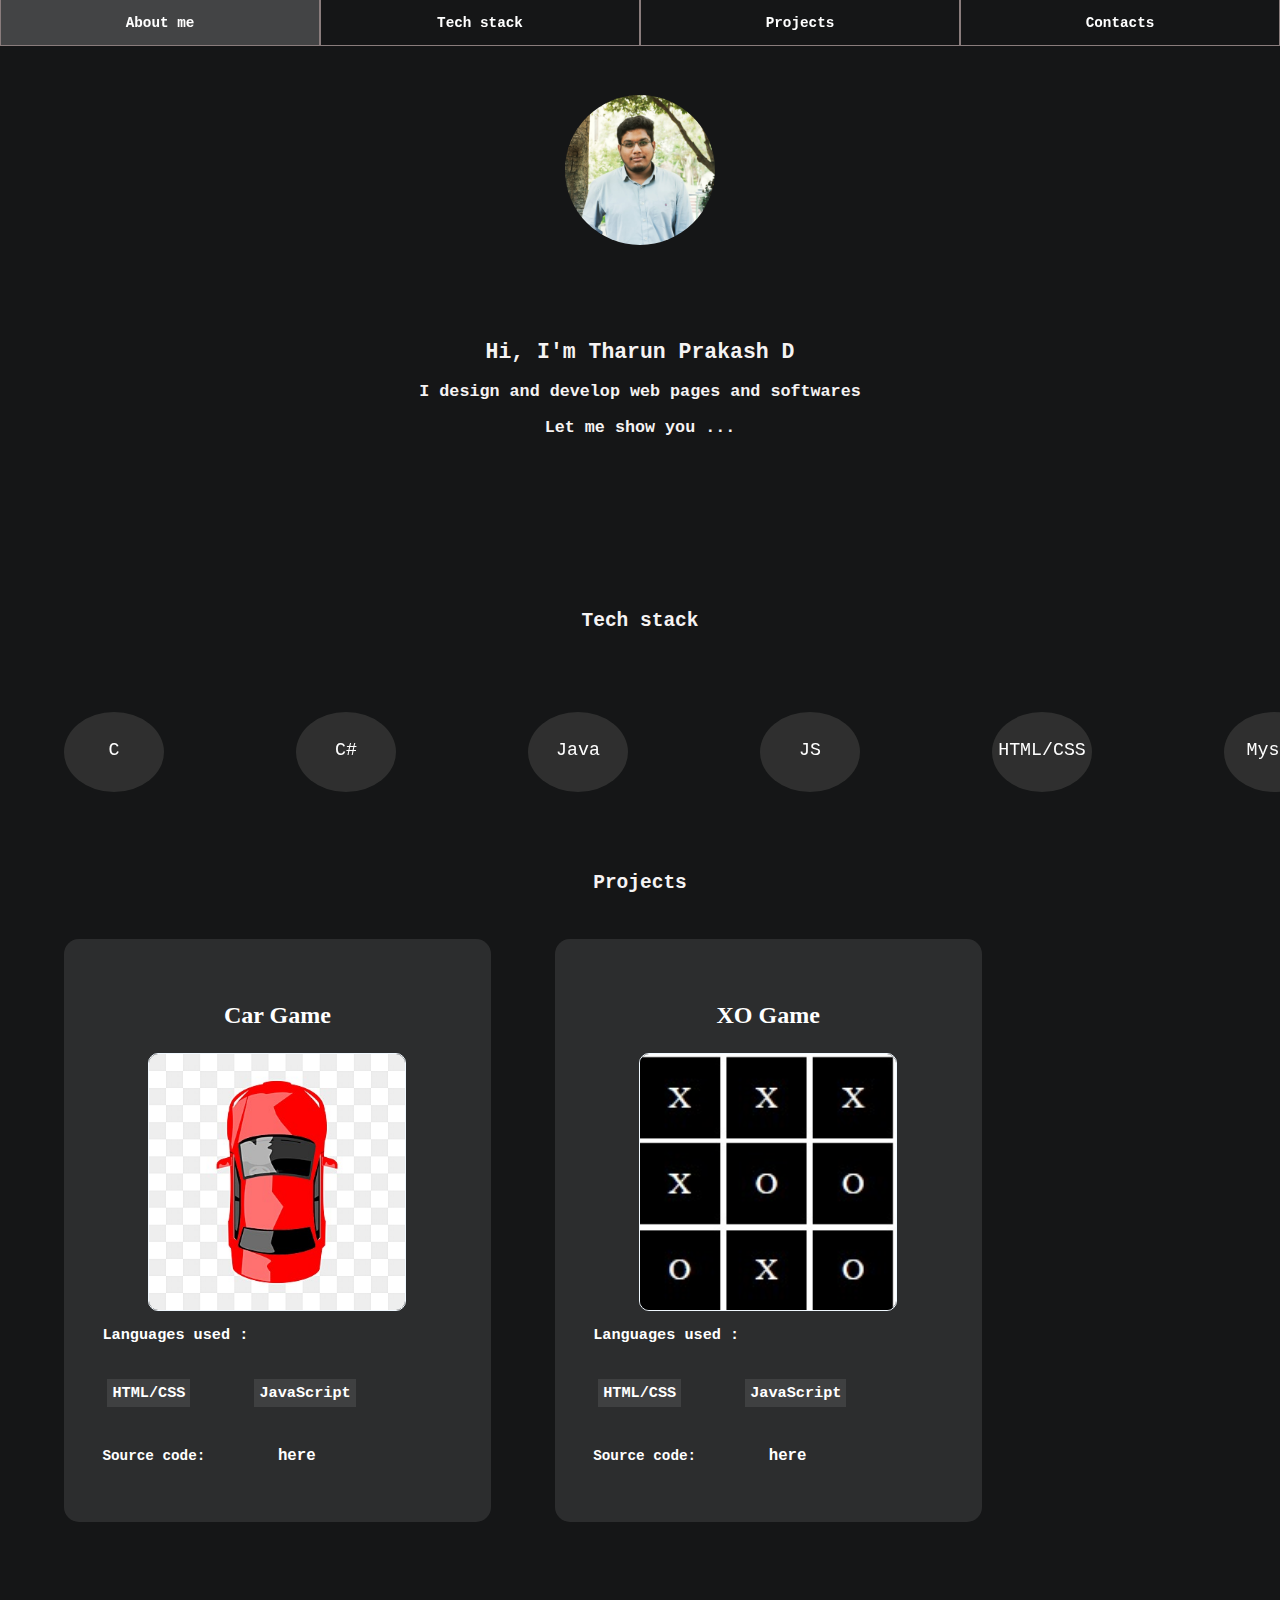
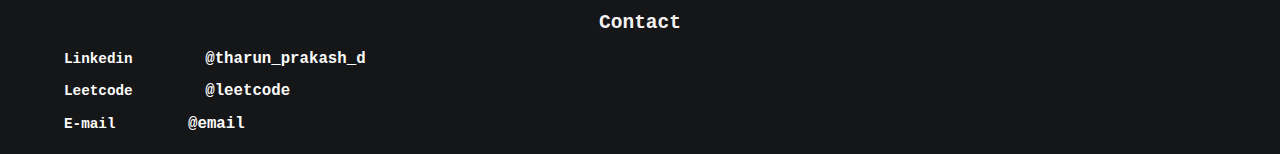
<file: index.html>
<!DOCTYPE html>
<html lang="en">
<head>
    <meta charset="UTF-8">
    <meta name="viewport" content="width=device-width, initial-scale=1.0">
    <title>Tharun Prakash portfolio</title>
    <link rel="icon" href="Tharun.jpg">
    <link rel="stylesheet" href="portfolio.css">
</head>
<body>
    <div class="outer">
        <div class="section">
            <h3 id="about">About me</h3>
            <h3 id="stack">Tech stack</h3>
            <h3 id="pro">Projects</h3>
            <h3 id="cont">Contacts</h3>
        </div>
        <div id="aboutme">
            <div class="image">
                <img src="Tharun.jpg">
            </div>
            <div class="name">
                <h2>Hi, I'm Tharun Prakash D</h2>
                <h3>I design and develop web pages and softwares</h3>
                <h3 id="tech">Let me show you ...</h3>
            </div>
        </div>
        <h2>Tech stack</h2>
        <div class="Techstack">
            <div class="lang"><h3>C</h3></div>
            <div class="lang"><h3>C#</h3></div>
            <div class="lang"><h3>Java</h3></div>
            <div class="lang"><h3>JS</h3></div>
            <div class="lang"><h3>HTML/CSS</h3></div>
            <div class="lang" id="proj"><h3>Mysql</h3></div>
        </div>
    </div>
    <h2>Projects</h2>
    <div class="project">
        <dic id="carredirect">
        <div class="cargame">
            <h3 class="title1">Car Game</h3>
            <div class="image1">
            <img src="car.jpg">
            </div>
            <h3>Languages used :</h3>
            <div class="lanused1">
                <h3>HTML/CSS</h3>
                <h3>JavaScript</h3>
            </div>
            <h4>Source code: <a href="https://github.com/Tharun-Prakash-D/game">here</a></h4>
        </div>
    </dic>
        <div id="xoredirect">
        <div class="XOgame">
            <h3 class="title1">XO Game</h3>
            <div class="image1">
            <img src="xo.jpg">
            </div>
            <h3>Languages used :</h3>
            <div class="lanused1">
                <h3>HTML/CSS</h3>
                <h3>JavaScript</h3>
            </div>
            <h4>Source code: <a href="https://github.com/Tharun-Prakash-D/xo">here</a></h4>
        </div>
    </div>
        </div>
        <div class="contact">
            <h2 id="conta">Contact</h2>
            <div class="link">
                <h3>Linkedin <a href="https://www.linkedin.com/in/tharun-prakash-d-5a29691a1">@tharun_prakash_d</a></h3>
                <h3>Leetcode <a href="https://leetcode.com/Tharun_Prakash_D/">@leetcode</a></h3>
                <h3>E-mail <a href="mailto:tharunprakashd@gmail.com">@email</a></h3>
            </div>
        </div>
    </div>
    <script src="portfolio.js"></script>
</body>
</html>
</file>
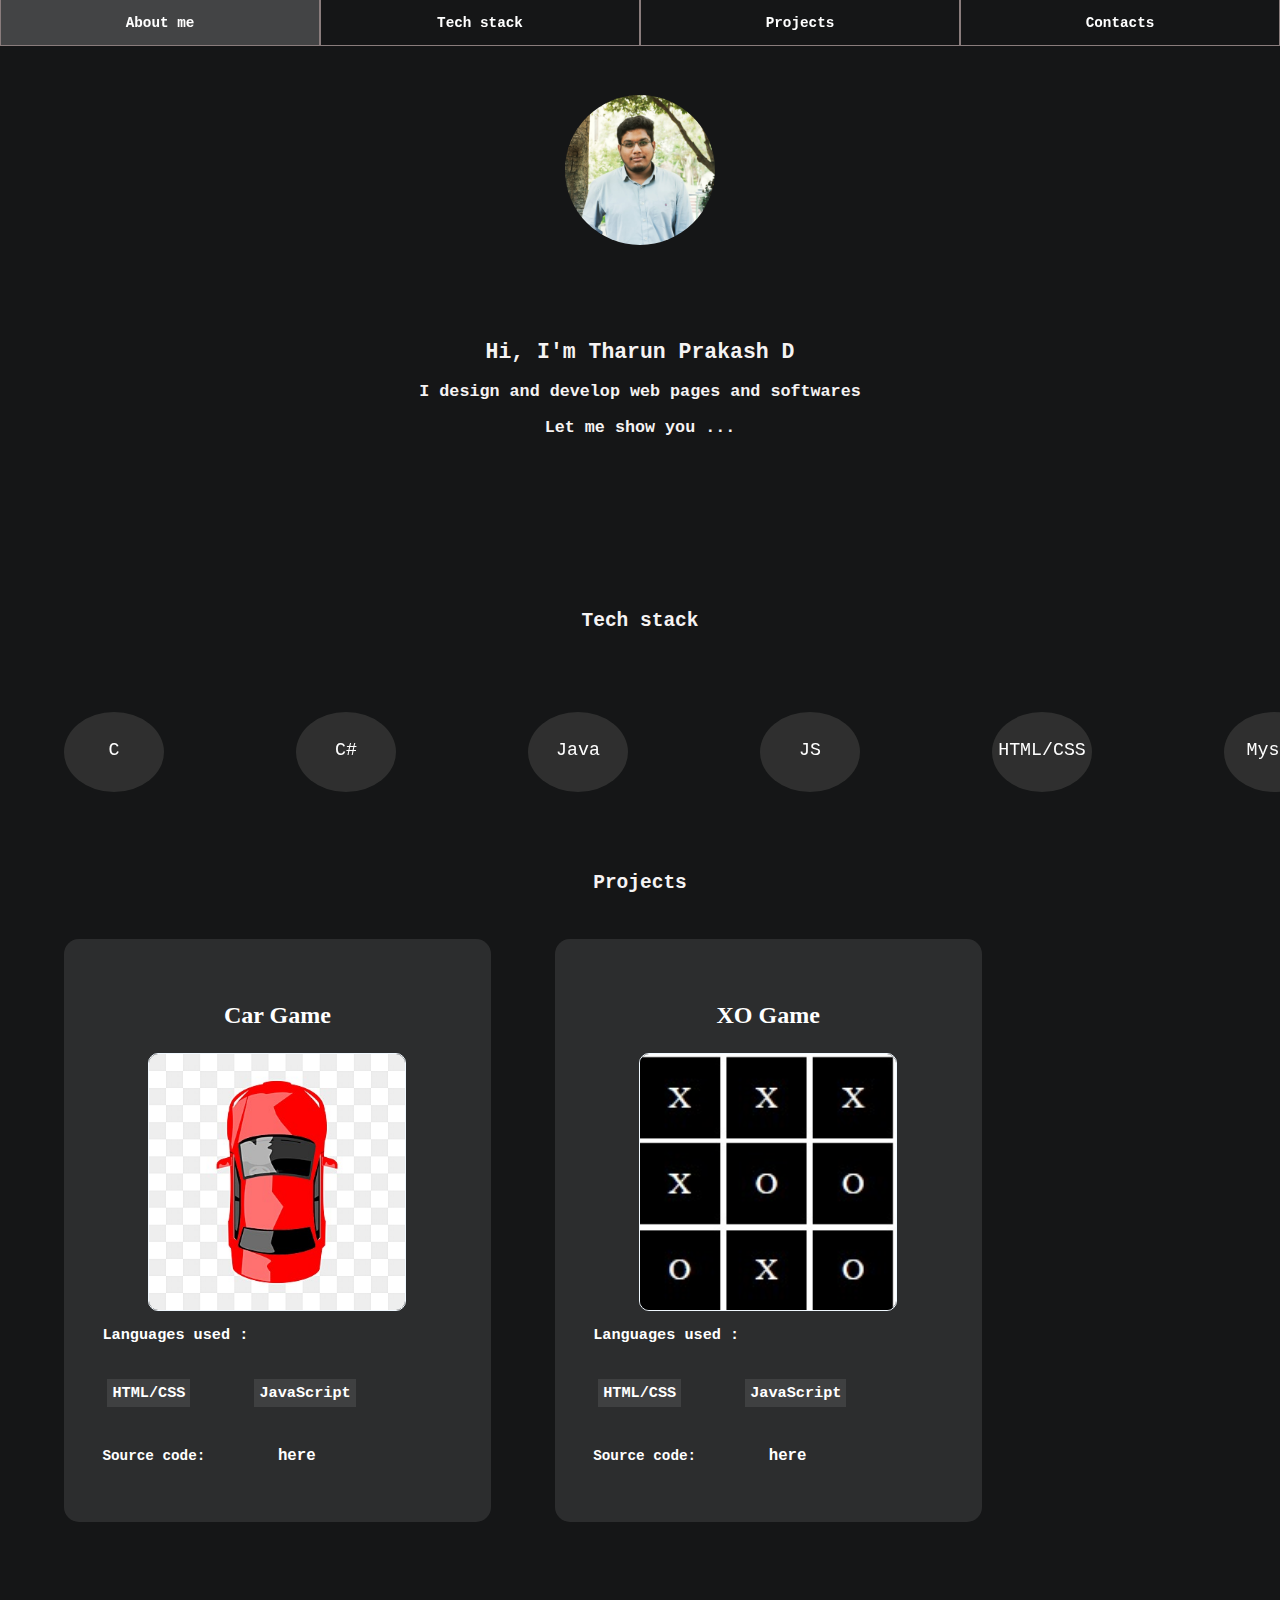
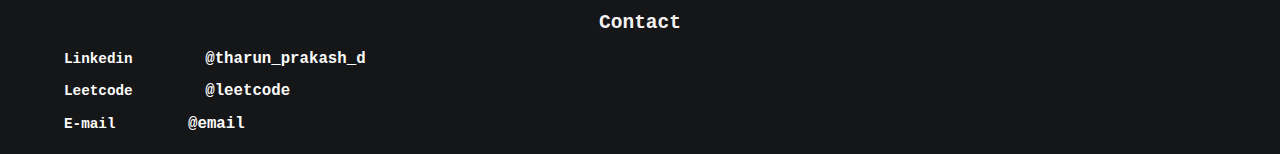
<file: portfolio.html>
<!DOCTYPE html>
<html lang="en">
<head>
    <meta charset="UTF-8">
    <meta name="viewport" content="width=device-width, initial-scale=1.0">
    <title>Tharun Prakash portfolio</title>
    <link rel="icon" href="Tharun.jpg">
    <link rel="stylesheet" href="portfolio.css">
</head>
<body>
    <div class="outer">
        <div class="section">
            <h3 id="about">About me</h3>
            <h3 id="stack">Tech stack</h3>
            <h3 id="pro">Projects</h3>
            <h3 id="cont">Contacts</h3>
        </div>
        <div id="aboutme">
            <div class="image">
                <img src="Tharun.jpg">
            </div>
            <div class="name">
                <h2>Hi, I'm Tharun Prakash D</h2>
                <h3>I design and develop web pages and softwares</h3>
                <h3 id="tech">Let me show you ...</h3>
            </div>
        </div>
        <h2>Tech stack</h2>
        <div class="Techstack">
            <div class="lang"><h3>C</h3></div>
            <div class="lang"><h3>C#</h3></div>
            <div class="lang"><h3>Java</h3></div>
            <div class="lang"><h3>JS</h3></div>
            <div class="lang"><h3>HTML/CSS</h3></div>
            <div class="lang" id="proj"><h3>Mysql</h3></div>
        </div>
    </div>
    <h2>Projects</h2>
    <div class="project">
        <dic id="carredirect">
        <div class="cargame">
            <h3 class="title1">Car Game</h3>
            <div class="image1">
            <img src="car.jpg">
            </div>
            <h3>Languages used :</h3>
            <div class="lanused1">
                <h3>HTML/CSS</h3>
                <h3>JavaScript</h3>
            </div>
            <h4>Source code: <a href="https://github.com/Tharun-Prakash-D/game">here</a></h4>
        </div>
    </dic>
        <div id="xoredirect">
        <div class="XOgame">
            <h3 class="title1">XO Game</h3>
            <div class="image1">
            <img src="xo.jpg">
            </div>
            <h3>Languages used :</h3>
            <div class="lanused1">
                <h3>HTML/CSS</h3>
                <h3>JavaScript</h3>
            </div>
            <h4>Source code: <a href="https://github.com/Tharun-Prakash-D/xo">here</a></h4>
        </div>
    </div>
        </div>
        <div class="contact">
            <h2 id="conta">Contact</h2>
            <div class="link">
                <h3>Linkedin <a href="https://www.linkedin.com/in/tharun-prakash-d-5a29691a1">@tharun_prakash_d</a></h3>
                <h3>Leetcode <a href="https://leetcode.com/Tharun_Prakash_D/">@leetcode</a></h3>
                <h3>E-mail <a href="mailto:tharunprakashd@gmail.com">@email</a></h3>
            </div>
        </div>
    </div>
    <script src="portfolio.js"></script>
</body>
</html>
</file>
<file: portfolio.css>
body
{
    width:100%;
    height:100%;
    margin:0px;
    background-color:#151617;
}
.aboutme
{
    background-color:#151617;
    height:500px;
    color: rgb(165, 25, 25);
    margin-bottom: 10vh;;
}
.section h3{
    display: flex;
    justify-content: center;
    align-items: center;
    font-family: monospace;
    font-size:1.1em;
    display: flex;
    width:25vw;
    height:5vh;
    border:1px solid rgb(137, 124, 124);
    color:white;
}
.section{
    margin:0px;
    position: fixed;
    width:100vw;
    height:5vh;
    display: flex;
    justify-content: center;
    align-items: center;
}
#about:hover,#stack:hover,#pro:hover,#cont:hover
{
    transition: ease-in;
    transition-duration: 500ms;
    background-color: rgba(255,255,255,0.2);
}
.image{
    display:flex;
    justify-content: center;
    align-items: center;
    width:100vw;
    height:250px;
}
.image img{
    width:150px;
    margin-top: 10vh;
    height:150px;
    border-radius: 50%;;
    object-fit: cover;
}
.name{
    width:100%;
    height:20vh;
    font-family: monospace;
    font-size: 1.1em;
    margin-top: 10vh;
    margin-bottom: 10vh;;
}
.name h3,h2
{
    font-family: monospace;
    text-align: center;
    color: rgb(245, 243, 243);
}
.Techstack
{
    overflow-x:visible;
    overflow-y: hidden;
    white-space: nowrap;
    &::-webkit-scrollbar {
        display: none;
      }
}
.Techstack h2{
    
    text-align: center;
}
.lang
{
    display: inline-block;
    width:100px;
    height:80px;
    margin: 5vw;
    text-align: center;
    border-radius: 50%;
    background-color: rgba(114, 112, 109, 0.284);
    font-family: monospace;
    font-size: 1.2em;
    text-align: center;
    color: rgb(254, 254, 254);
}
.lang h3
{
    font-weight: 200;
    position: relative;
    top:10px;
}
.lang:hover
{
    transition: ease-in;
    transition-duration: 500ms;
    background-color: rgba(255,255,255,0.2);
    transform: scale(1.2);
}
.project
{
    width:100vw;
    height:fit-content;
    margin-bottom:10vh;
    margin-top: 5vh;
}
.project .cargame
{
    padding:3vw;
    margin-left: 5vw;
    width: 350px;
    height:fit-content;
    max-height:85vh;
    background-color: rgba(255,255,255,0.1);
    border-radius:15px;
}
.cargame img
{
    height: 20vw;
    width:20vw;
    margin:auto;
    object-fit: cover;
    border-radius: 10px;
    border:1px solid aliceblue;
}
.project .title1
{
    color: white;
    font-family: cursive;
    font-size: 1.5em;
    text-align: center;
}
.image1
{
    display: flex;
}
.cargame{
    font-size: 1em;
    font-family: monospace;
    color: white;
}
.lanused1
{
    padding: 5px;
    width:fit-content;
    height:fit-content;
    display: flex;
    color: white;
}
.lanused1 h3
{
    width:fit-content;
    padding: 5px;
    margin-right: 5vw;;
    background-color: rgba(236, 233, 233, 0.1);
    color: white;
}
.cargame a,h4
{
    font-size: 1.1em;
    font-family: monospace;
    text-decoration: none;
    color: white;
}
.XOgame
{
    padding:3vw;
    color: white;
    margin-left: 5vw;
    width: 350px;
    height:fit-content;
    max-height:85vh;
    background-color: rgba(255,255,255,0.1);
    border-radius:15px;
    font-size: 1em;
    font-family: monospace;
    overflow-x:visible;
    overflow-y: visible;
    white-space: nowrap;
    &::-webkit-scrollbar {
        display: none;
      }
}
.XOgame img
{
    height: 20vw;
    width:20vw;
    margin:auto;
    border-radius: 10px;
    border:1px solid aliceblue;
}
.project
{
    overflow-x:visible;
    overflow-y: hidden;
    white-space: nowrap;
    &::-webkit-scrollbar {
        display: none;
      }
}
.project 
{
    display: flex;
}
.link h3,a
{
    margin-left: 5vw;;
    font-family: monospace;
    font-size: 1.1em;
    text-decoration: none;
    color: white;
}
.tech{
    margin-top: 5vh;
}
.cargame:hover,.XOgame:hover{
    transition: ease-in;
    transition-duration: 500ms;
    background-color: rgba(255,255,255,0.2);
}
</file>
